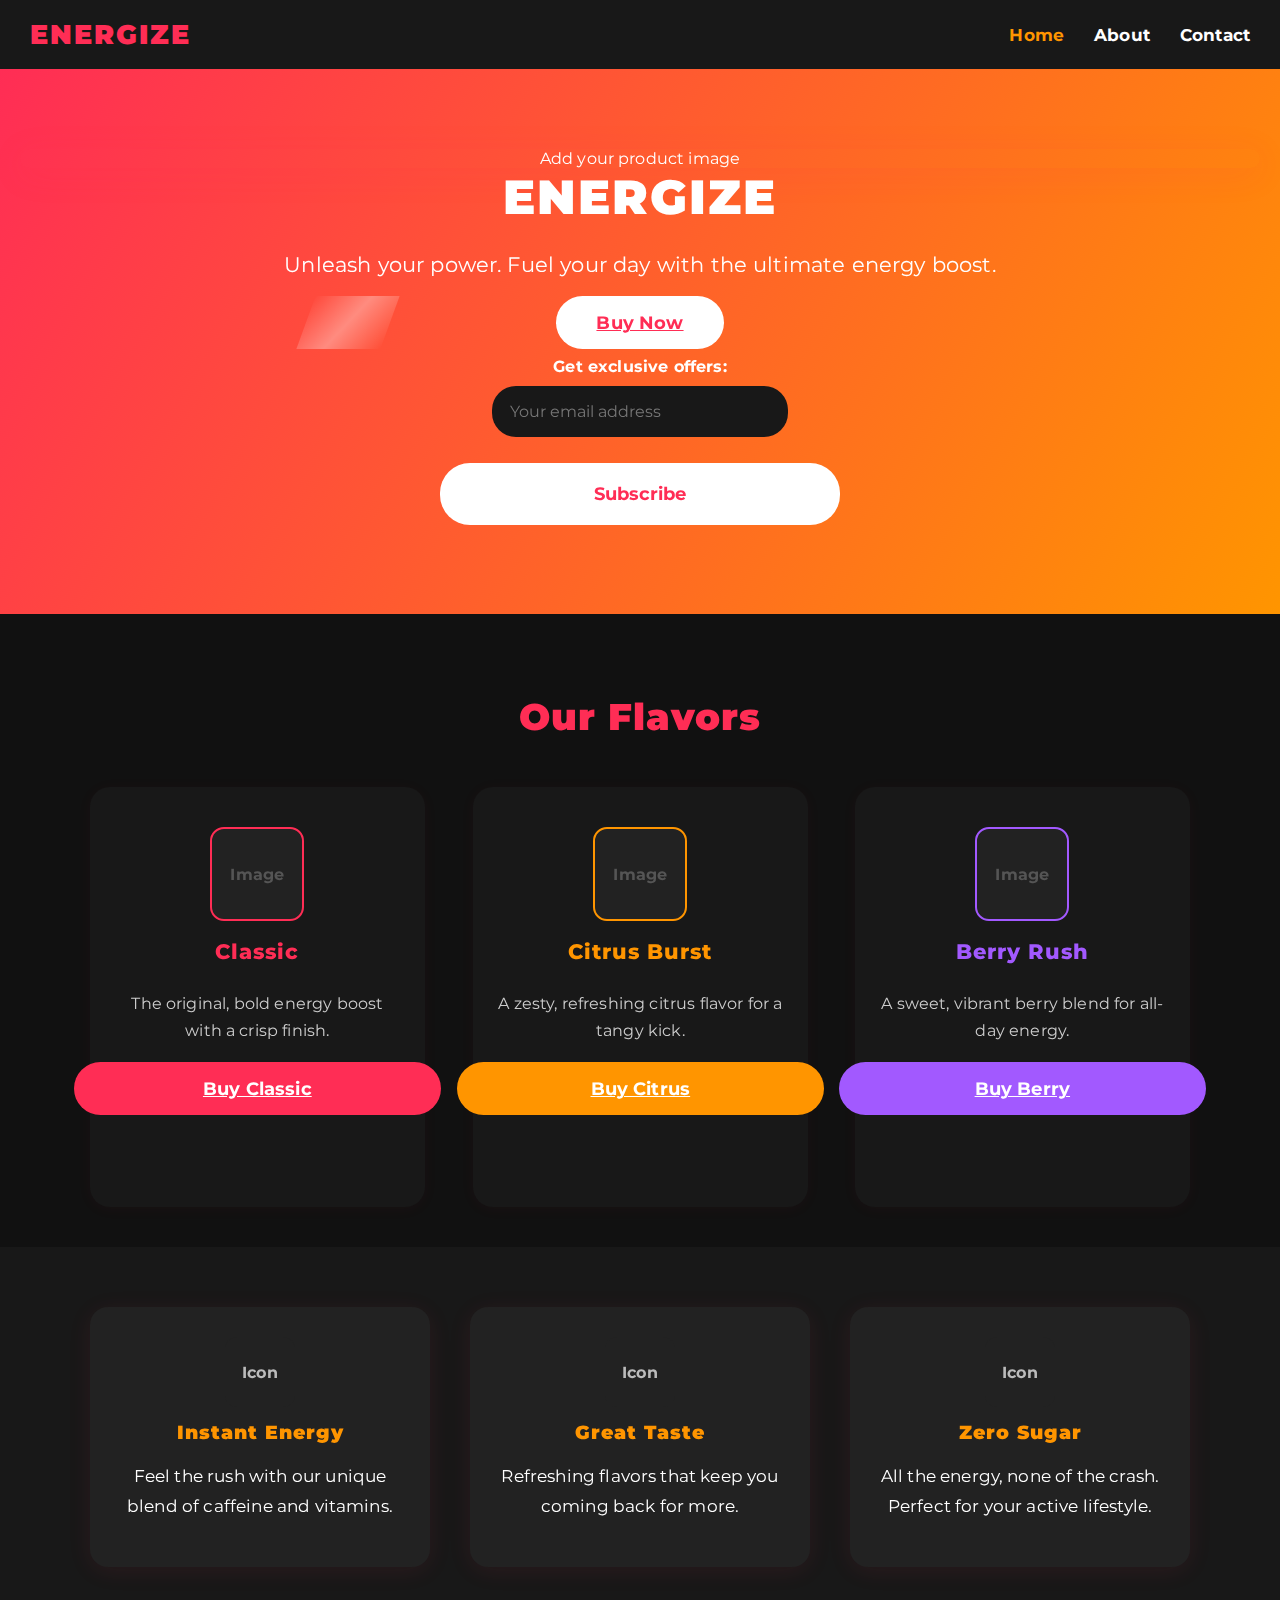
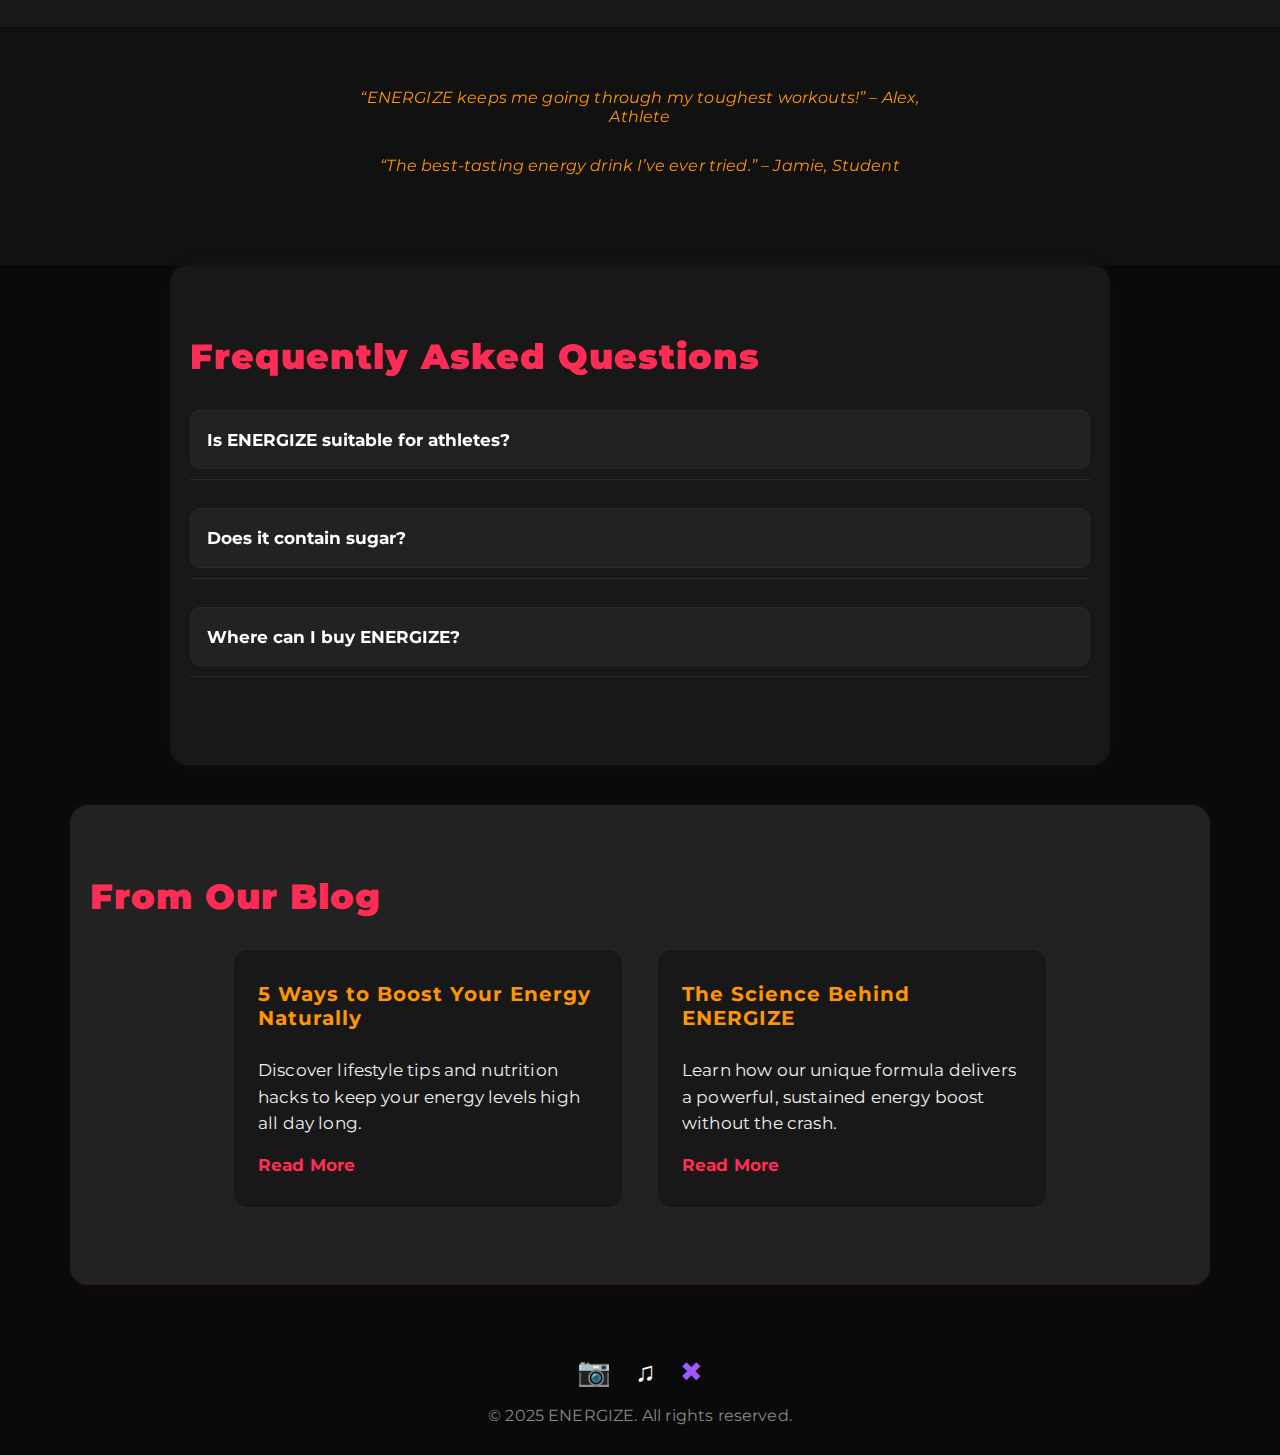
<file: website2/index.html>
<!DOCTYPE html>
<html lang="en">
  <head>
    <meta charset="UTF-8" />
    <meta name="viewport" content="width=device-width, initial-scale=1.0" />
    <title>ENERGIZE - The Ultimate Energy Drink</title>
    <meta
      name="description"
      content="ENERGIZE: zero-sugar energy drink with bold flavors. Instant energy without the crash. Shop Classic, Citrus Burst, and Berry Rush."
    />
    <meta name="theme-color" content="#ff2d55" />
    <meta property="og:title" content="ENERGIZE - The Ultimate Energy Drink" />
    <meta
      property="og:description"
      content="Zero-sugar energy drink with bold flavors. Instant energy without the crash."
    />
    <meta property="og:type" content="website" />
    <meta property="og:url" content="/index.html" />
    <meta property="og:image" content="/assets/favicon.svg" />
    <meta name="twitter:card" content="summary_large_image" />
    <link rel="canonical" href="/index.html" />
    <link rel="icon" type="image/svg+xml" href="/assets/favicon.svg" />

    <link rel="stylesheet" href="assets/style.css?v=2" />
    <link
      href="https://fonts.googleapis.com/css?family=Montserrat:400,700,900&display=swap"
      rel="stylesheet"
    />
    <style></style>
  </head>
  <body>
    <a href="#main" class="skip-link">Skip to content</a>
    <nav class="navbar fade-in" aria-label="Primary navigation">
      <a href="index.html" class="logo">ENERGIZE</a>
      <button class="nav-toggle" aria-controls="primary-menu" aria-expanded="false">Menu</button>
      <ul id="primary-menu">
        <li><a href="index.html" class="active">Home</a></li>
        <li><a href="about.html">About</a></li>
        <li><a href="contact.html">Contact</a></li>
      </ul>
    </nav>
    <main id="main">
      <section class="hero fade-in animate-on-scroll" aria-label="Main product highlight">
        <div class="hero-img">Add your product image</div>
        <h1>ENERGIZE</h1>
        <p>Unleash your power. Fuel your day with the ultimate energy boost.</p>
        <a href="#buy" class="cta-btn shimmer" aria-label="Buy Energize now">Buy Now</a>
        <form class="newsletter-signup" aria-label="Newsletter signup" id="newsletter-form">
          <label for="newsletter-email" style="color: #fff; font-weight: 700"
            >Get exclusive offers:</label
          >
          <input
            type="email"
            id="newsletter-email"
            name="newsletter-email"
            placeholder="Your email address"
            required
            aria-required="true"
            autocomplete="email"
          />
          <button type="submit" class="cta-btn btn-block">Subscribe</button>
          <div class="newsletter-status" aria-live="polite"></div>
        </form>
      </section>
      <section class="product-range fade-in animate-on-scroll" id="buy" aria-label="Product range">
        <h2>Our Flavors</h2>
        <div class="product-list">
          <div class="product-card tilt">
            <div class="image-box border-pink">Image</div>
            <h3 class="text-pink">Classic</h3>
            <p>The original, bold energy boost with a crisp finish.</p>
            <a href="#" class="cta-btn bg-pink btn-block">Buy Classic</a>
          </div>
          <div class="product-card tilt">
            <div class="image-box border-orange">Image</div>
            <h3 class="text-orange">Citrus Burst</h3>
            <p>A zesty, refreshing citrus flavor for a tangy kick.</p>
            <a href="#" class="cta-btn bg-orange btn-block">Buy Citrus</a>
          </div>
          <div class="product-card tilt">
            <div class="image-box border-purple">Image</div>
            <h3 class="text-purple">Berry Rush</h3>
            <p>A sweet, vibrant berry blend for all-day energy.</p>
            <a href="#" class="cta-btn bg-purple btn-block">Buy Berry</a>
          </div>
        </div>
      </section>
      <section class="features fade-in animate-on-scroll">
        <div class="feature">
          <div>Icon</div>
          <h3>Instant Energy</h3>
          <p>Feel the rush with our unique blend of caffeine and vitamins.</p>
        </div>
        <div class="feature">
          <div>Icon</div>
          <h3>Great Taste</h3>
          <p>Refreshing flavors that keep you coming back for more.</p>
        </div>
        <div class="feature">
          <div>Icon</div>
          <h3>Zero Sugar</h3>
          <p>All the energy, none of the crash. Perfect for your active lifestyle.</p>
        </div>
      </section>
      <section class="testimonials fade-in animate-on-scroll">
        <div class="testimonial">
          “ENERGIZE keeps me going through my toughest workouts!” – Alex, Athlete
        </div>
        <div class="testimonial">
          “The best-tasting energy drink I’ve ever tried.” – Jamie, Student
        </div>
      </section>
      <section class="faq fade-in animate-on-scroll">
        <h2>Frequently Asked Questions</h2>
        <div class="faq-item">
          <button class="faq-question" aria-expanded="false">
            Is ENERGIZE suitable for athletes?
          </button>
          <div class="faq-answer">
            <p>
              Absolutely! ENERGIZE is formulated for high performance and is a favorite among
              athletes and fitness enthusiasts.
            </p>
          </div>
        </div>
        <div class="faq-item">
          <button class="faq-question" aria-expanded="false">Does it contain sugar?</button>
          <div class="faq-answer">
            <p>
              No, ENERGIZE is completely sugar-free and uses natural sweeteners for a clean boost.
            </p>
          </div>
        </div>
        <div class="faq-item">
          <button class="faq-question" aria-expanded="false">Where can I buy ENERGIZE?</button>
          <div class="faq-answer">
            <p>
              You can purchase ENERGIZE online or at select retailers. Click the 'Buy Now' button
              above to order directly.
            </p>
          </div>
        </div>
      </section>
      <section class="blog fade-in">
        <h2>From Our Blog</h2>
        <div class="blog-list">
          <article class="blog-post">
            <h3>5 Ways to Boost Your Energy Naturally</h3>
            <p>
              Discover lifestyle tips and nutrition hacks to keep your energy levels high all day
              long.
            </p>
            <a href="#" class="blog-link">Read More</a>
          </article>
          <article class="blog-post">
            <h3>The Science Behind ENERGIZE</h3>
            <p>
              Learn how our unique formula delivers a powerful, sustained energy boost without the
              crash.
            </p>
            <a href="#" class="blog-link">Read More</a>
          </article>
        </div>
      </section>
    </main>
    <footer class="fade-in" role="contentinfo">
      <div class="footer-social">
        <a href="https://instagram.com" aria-label="Instagram"
          ><span aria-hidden="true">&#x1F4F7;</span></a
        >
        <a href="https://tiktok.com" aria-label="TikTok"
          ><span aria-hidden="true">&#x266B;</span></a
        >
        <a href="https://x.com" aria-label="X (Twitter)"
          ><span aria-hidden="true">&#x2716;</span></a
        >
      </div>
      &copy; 2025 ENERGIZE. All rights reserved.
    </footer>
    <div id="progress" aria-hidden="true"></div>
    <button class="back-to-top" aria-label="Back to top" title="Back to top">↑</button>
    <script src="assets/main.js?v=2"></script>
  </body>
</html>
</file>
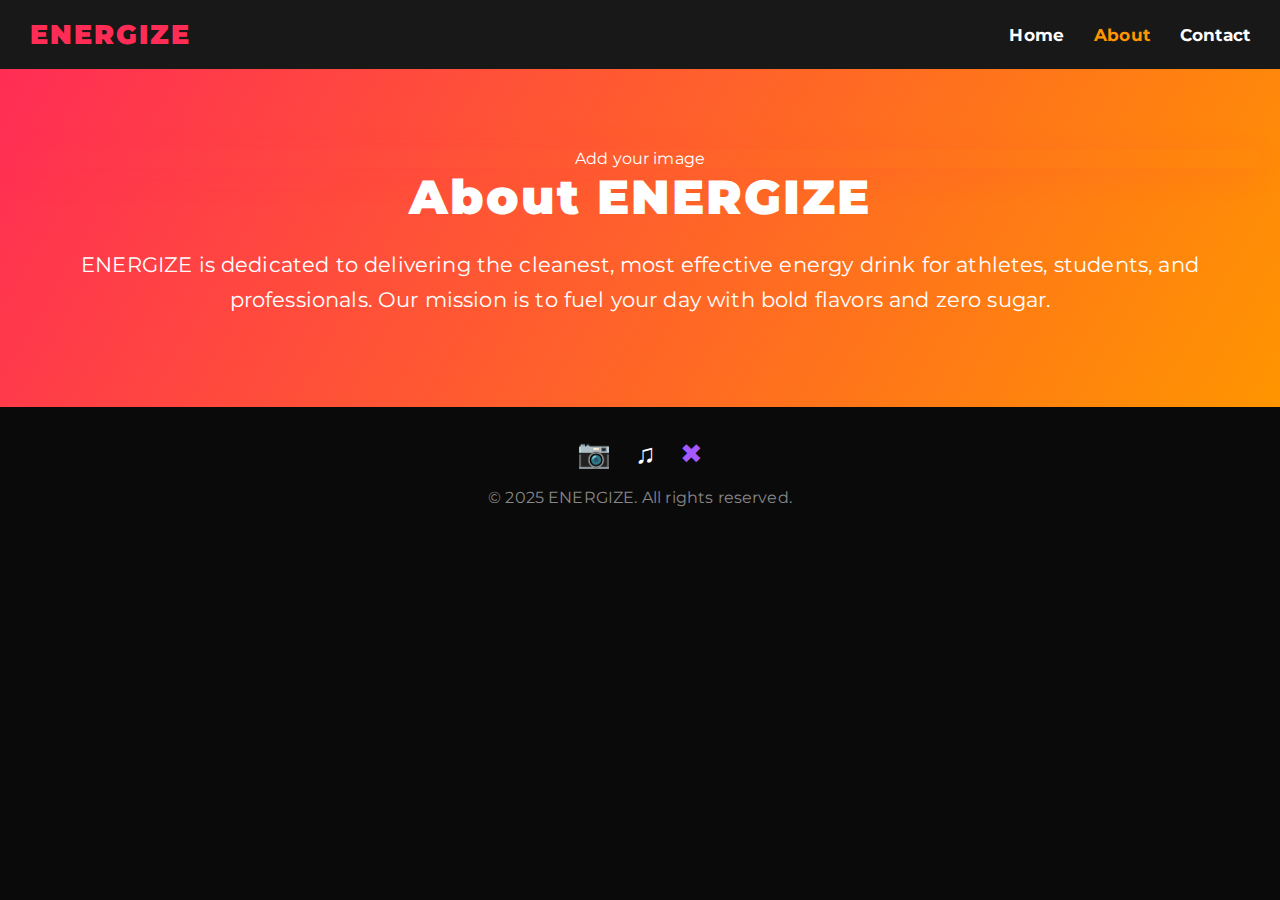
<file: website2/about.html>
<!DOCTYPE html>
<html lang="en">
  <head>
    <meta charset="UTF-8" />
    <meta name="viewport" content="width=device-width, initial-scale=1.0" />
    <title>About | ENERGIZE</title>
    <meta
      name="description"
      content="Learn about ENERGIZE: our mission to deliver bold, zero-sugar energy with clean ingredients for athletes, students, and professionals."
    />
    <meta name="theme-color" content="#ff2d55" />
    <meta property="og:title" content="About ENERGIZE" />
    <meta
      property="og:description"
      content="Our mission to deliver bold, zero-sugar energy with clean ingredients."
    />
    <meta property="og:type" content="website" />
    <meta property="og:url" content="/about.html" />
    <meta property="og:image" content="/assets/favicon.svg" />
    <meta name="twitter:card" content="summary_large_image" />
    <link rel="canonical" href="/about.html" />
    <link rel="icon" type="image/svg+xml" href="/assets/favicon.svg" />
    <link rel="stylesheet" href="assets/style.css?v=2" />
    <link
      href="https://fonts.googleapis.com/css?family=Montserrat:400,700,900&display=swap"
      rel="stylesheet"
    />
  </head>
  <body>
    <a href="#main" class="skip-link">Skip to content</a>
    <nav class="navbar" aria-label="Primary navigation">
      <a href="index.html" class="logo">ENERGIZE</a>
      <button class="nav-toggle" aria-controls="primary-menu" aria-expanded="false">Menu</button>
      <ul id="primary-menu">
        <li><a href="index.html">Home</a></li>
        <li><a href="about.html" class="active">About</a></li>
        <li><a href="contact.html">Contact</a></li>
      </ul>
    </nav>
    <main id="main">
      <section class="hero fade-in" aria-label="About ENERGIZE">
        <div class="hero-img">Add your image</div>
        <h1>About ENERGIZE</h1>
        <p>
          ENERGIZE is dedicated to delivering the cleanest, most effective energy drink for
          athletes, students, and professionals. Our mission is to fuel your day with bold flavors
          and zero sugar.
        </p>
      </section>
    </main>
    <footer role="contentinfo">
      <div class="footer-social">
        <a href="https://instagram.com" aria-label="Instagram"
          ><span aria-hidden="true">&#x1F4F7;</span></a
        >
        <a href="https://tiktok.com" aria-label="TikTok"
          ><span aria-hidden="true">&#x266B;</span></a
        >
        <a href="https://x.com" aria-label="X (Twitter)"
          ><span aria-hidden="true">&#x2716;</span></a
        >
      </div>
      &copy; 2025 ENERGIZE. All rights reserved.
    </footer>
    <script src="assets/main.js?v=2"></script>
  </body>
</html>
</file>
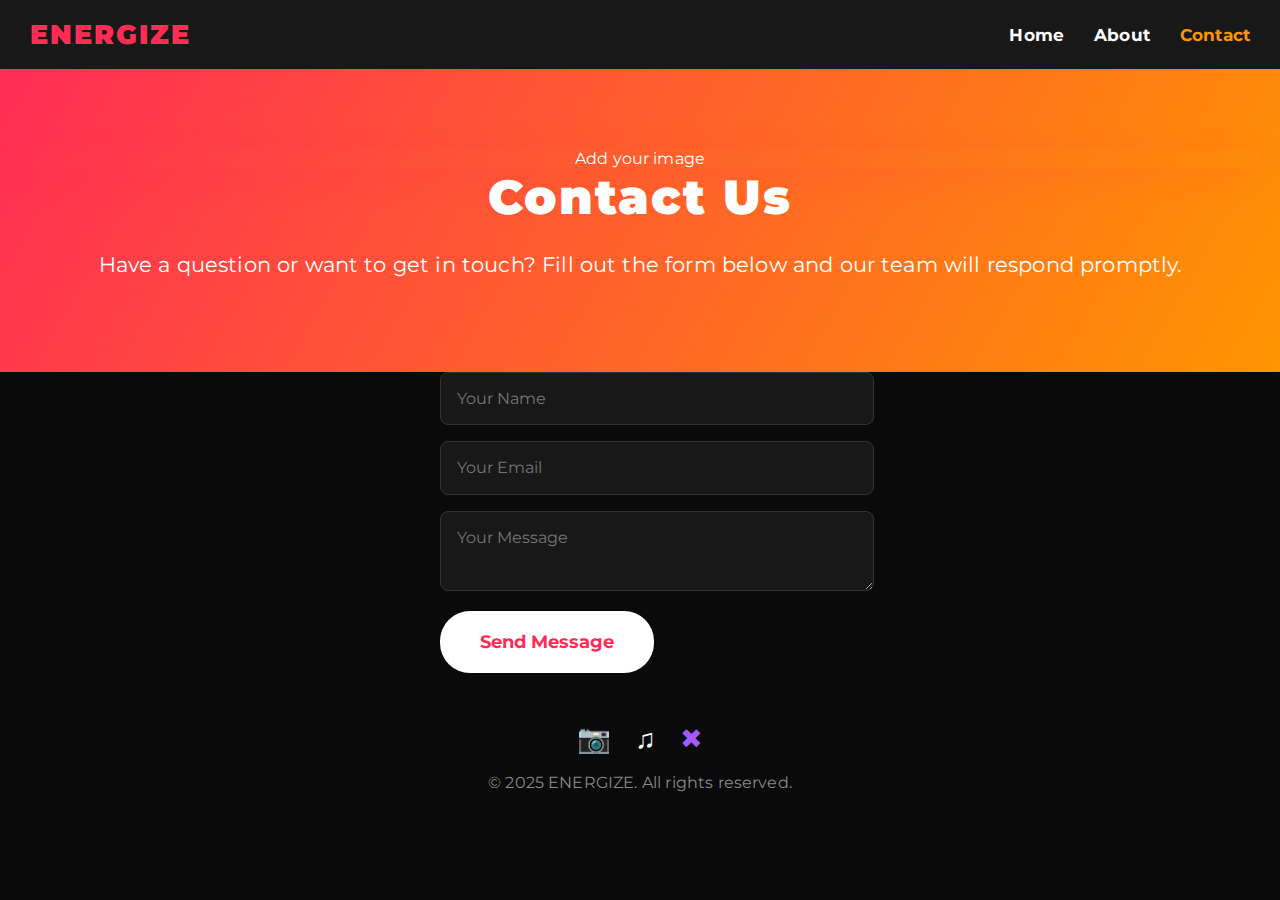
<file: website2/contact.html>
<!DOCTYPE html>
<html lang="en">
  <head>
    <meta charset="UTF-8" />
    <meta name="viewport" content="width=device-width, initial-scale=1.0" />
    <title>Contact | ENERGIZE</title>
    <meta
      name="description"
      content="Contact ENERGIZE. Questions, feedback, or partnership inquiries? Send us a message and we’ll get back to you promptly."
    />
    <meta name="theme-color" content="#ff2d55" />
    <meta property="og:title" content="Contact ENERGIZE" />
    <meta
      property="og:description"
      content="Questions, feedback, or partnership inquiries? Send us a message."
    />
    <meta property="og:type" content="website" />
    <meta property="og:url" content="/contact.html" />
    <meta property="og:image" content="/assets/favicon.svg" />
    <meta name="twitter:card" content="summary_large_image" />
    <link rel="canonical" href="/contact.html" />
    <link rel="icon" type="image/svg+xml" href="/assets/favicon.svg" />
    <link rel="stylesheet" href="assets/style.css?v=2" />
    <link
      href="https://fonts.googleapis.com/css?family=Montserrat:400,700,900&display=swap"
      rel="stylesheet"
    />
  </head>
  <body>
    <a href="#main" class="skip-link">Skip to content</a>
    <nav class="navbar" aria-label="Primary navigation">
      <a href="index.html" class="logo">ENERGIZE</a>
      <button class="nav-toggle" aria-controls="primary-menu" aria-expanded="false">Menu</button>
      <ul id="primary-menu">
        <li><a href="index.html">Home</a></li>
        <li><a href="about.html">About</a></li>
        <li><a href="contact.html" class="active">Contact</a></li>
      </ul>
    </nav>
    <main id="main">
      <section class="hero fade-in" aria-label="Contact ENERGIZE">
        <div class="hero-img">Add your image</div>
        <h1>Contact Us</h1>
        <p>
          Have a question or want to get in touch? Fill out the form below and our team will respond
          promptly.
        </p>
      </section>
      <form class="contact-form fade-in" aria-label="Contact form" id="contact-form">
        <label for="name" class="sr-only">Your Name</label>
        <input
          id="name"
          name="name"
          type="text"
          placeholder="Your Name"
          required
          aria-required="true"
          autocomplete="name"
        />
        <label for="email" class="sr-only">Your Email</label>
        <input
          id="email"
          name="email"
          type="email"
          placeholder="Your Email"
          required
          aria-required="true"
          autocomplete="email"
        />
        <label for="message" class="sr-only">Your Message</label>
        <textarea
          id="message"
          name="message"
          placeholder="Your Message"
          required
          aria-required="true"
        ></textarea>
        <button type="submit" class="cta-btn">Send Message</button>
        <div class="newsletter-status" aria-live="polite"></div>
      </form>
    </main>
    <footer role="contentinfo">
      <div class="footer-social">
        <a href="https://instagram.com" aria-label="Instagram"
          ><span aria-hidden="true">&#x1F4F7;</span></a
        >
        <a href="https://tiktok.com" aria-label="TikTok"
          ><span aria-hidden="true">&#x266B;</span></a
        >
        <a href="https://x.com" aria-label="X (Twitter)"
          ><span aria-hidden="true">&#x2716;</span></a
        >
      </div>
      &copy; 2025 ENERGIZE. All rights reserved.
    </footer>
    <script src="assets/main.js?v=2"></script>
  </body>
</html>
</file>
<file: website2/assets/style.css>
/* Energy Drink Website - Main Stylesheet */
body {
  margin: 0;
  font-family: 'Montserrat', Arial, sans-serif;
  background: #0a0a0a;
  color: #fff;
}

/* Scroll progress bar */
#progress {
  position: fixed;
  top: 0;
  left: 0;
  height: 3px;
  width: var(--progress, 0%);
  background: linear-gradient(90deg, #ff2d55, #ff9500);
  z-index: 1000;
  transition: width 0.1s linear;
}

.navbar {
  display: flex;
  justify-content: space-between;
  align-items: center;
  background: #181818;
  padding: 18px 30px;
  position: sticky;
  top: 0;
  z-index: 10;
}
.navbar .logo {
  font-size: 1.7rem;
  font-weight: 900;
  color: #ff2d55;
  text-decoration: none;
  letter-spacing: 2px;
}
.navbar ul {
  list-style: none;
  display: flex;
  gap: 30px;
  margin: 0;
  padding: 0;
}
.navbar ul li a {
  color: #fff;
  text-decoration: none;
  font-weight: 700;
  transition: color 0.2s;
}
.navbar ul li a:hover {
  color: #ff9500;
}

/* Active nav link */
.navbar ul li a.active {
  color: #ff9500;
}

/* Mobile nav toggle */
.nav-toggle {
  display: none;
  background: transparent;
  border: 1px solid #333;
  color: #fff;
  padding: 8px 10px;
  border-radius: 8px;
}
.nav-toggle:focus {
  outline: 2px solid #ff2d55;
}
.hero {
  background: linear-gradient(120deg, #ff2d55 0%, #ff9500 100%);
  padding: 80px 20px 60px 20px;
  text-align: center;
  position: relative;
  opacity: 1;
  transform: translateY(0);
}
.hero-img {
  animation: pop-in 1s cubic-bezier(0.77, 0, 0.18, 1);
  border-radius: 18px;
  box-shadow: 0 6px 32px rgba(255, 45, 85, 0.13);
}
.hero h1 {
  font-size: 3rem;
  margin-bottom: 20px;
  letter-spacing: 2px;
  font-weight: 900;
}
.hero p {
  font-size: 1.3rem;
  margin-bottom: 30px;
}
.cta-btn {
  background: #fff;
  color: #ff2d55;
  border: none;
  padding: 16px 40px;
  font-size: 1.1rem;
  border-radius: 30px;
  font-weight: bold;
  cursor: pointer;
  transition: background 0.2s, color 0.2s, transform 0.1s;
}
.cta-btn:active,
.cta-btn.pressed {
  transform: scale(0.96);
}
.cta-btn:hover {
  background: #ff2d55;
  color: #fff;
}

/* CTA shimmer */
.shimmer {
  position: relative;
  overflow: hidden;
}
.shimmer::after {
  content: '';
  position: absolute;
  top: 0;
  left: -150%;
  width: 50%;
  height: 100%;
  background: linear-gradient(120deg, transparent, rgba(255, 255, 255, 0.35), transparent);
  transform: skewX(-20deg);
  animation: shimmer 2.2s infinite;
}
@keyframes shimmer {
  0% {
    left: -150%;
  }
  100% {
    left: 150%;
  }
}

/* Utility: block-width buttons */
.btn-block {
  display: inline-block;
  width: 100%;
  text-align: center;
}

@keyframes pop-in {
  0% {
    opacity: 0;
    transform: scale(0.7);
  }
  100% {
    opacity: 1;
    transform: scale(1);
  }
}

/* Fade-in: default visible; only hidden when JS enhances */
.fade-in {
  opacity: 1;
  transform: none;
}
.js .fade-in {
  /* disabled gating to ensure visible in dev */
}
.js .fade-in.animated {
  /* keep no-op for safety */
}
@keyframes fadeInUp {
  to {
    opacity: 1;
    transform: none;
  }
}
.features {
  display: flex;
  flex-wrap: wrap;
  justify-content: center;
  gap: 40px;
  padding: 60px 20px;
  background: #181818;
}
.feature {
  max-width: 300px;
  background: #222;
  border-radius: 18px;
  padding: 30px 20px;
  text-align: center;
  box-shadow: 0 4px 24px rgba(255, 45, 85, 0.08);
  opacity: 1;
  transform: none;
}
.feature.visible {
}
.feature h3 {
  color: #ff9500;
  margin-bottom: 12px;
}
/* Feature icon placeholder */
.feature > div {
  width: 70px;
  height: 70px;
  margin: 0 auto 14px auto;
  background: #222;
  border-radius: 12px;
  display: flex;
  align-items: center;
  justify-content: center;
  color: #bbb;
  font-weight: 700;
}
.testimonials {
  background: #111;
  padding: 60px 20px;
  text-align: center;
}
.testimonial {
  max-width: 600px;
  margin: 0 auto 30px auto;
  font-style: italic;
  color: #ff9500;
}
/* FAQ Section */
.faq {
  background: #181818;
  padding: 70px 20px 60px 20px;
  max-width: 900px;
  margin: 0 auto 40px auto;
  border-radius: 18px;
  box-shadow: 0 2px 18px rgba(255, 45, 85, 0.06);
}
.faq h2 {
  font-size: 2.2rem;
  color: #ff2d55;
  margin-bottom: 32px;
  letter-spacing: 1px;
  font-weight: 900;
}
.faq-item {
  margin-bottom: 28px;
}
.faq-item h4 {
  font-size: 1.2rem;
  color: #ff9500;
  margin-bottom: 8px;
  font-weight: 700;
}
.faq-item p {
  color: #eee;
  font-size: 1.05rem;
  line-height: 1.6;
}

/* Blog Section */
.blog {
  background: #222;
  padding: 70px 20px 60px 20px;
  max-width: 1100px;
  margin: 0 auto 40px auto;
  border-radius: 18px;
  box-shadow: 0 2px 18px rgba(255, 45, 85, 0.06);
}
.blog h2 {
  font-size: 2.2rem;
  color: #ff2d55;
  margin-bottom: 32px;
  letter-spacing: 1px;
  font-weight: 900;
}
.blog-list {
  display: flex;
  flex-wrap: wrap;
  gap: 36px;
  justify-content: center;
}
.blog-post {
  background: #181818;
  border-radius: 14px;
  padding: 32px 24px;
  max-width: 340px;
  min-width: 260px;
  box-shadow: 0 2px 12px rgba(255, 45, 85, 0.04);
  margin-bottom: 18px;
  display: flex;
  flex-direction: column;
  align-items: flex-start;
}
.blog-post h3 {
  color: #ff9500;
  font-size: 1.25rem;
  margin-bottom: 10px;
  font-weight: 700;
}
.blog-post p {
  color: #eee;
  font-size: 1.05rem;
  margin-bottom: 18px;
  line-height: 1.6;
}
.blog-link {
  color: #ff2d55;
  text-decoration: none;
  font-weight: 700;
  font-size: 1.05rem;
  transition: color 0.2s;
}
.blog-link:hover {
  color: #ff9500;
}

/* Pro Spacing & Typography Improvements */
section,
.navbar,
footer {
  letter-spacing: 0.01em;
}
h1,
h2,
h3,
h4 {
  font-family: 'Montserrat', Arial, sans-serif;
  font-weight: 900;
  letter-spacing: 1px;
  margin-top: 0;
}
p,
li,
input,
textarea,
button {
  font-family: 'Montserrat', Arial, sans-serif;
  font-size: 1.08rem;
  line-height: 1.7;
}
input,
textarea {
  padding: 12px 16px;
  border-radius: 8px;
  border: 1px solid #333;
  background: #181818;
  color: #fff;
  margin-bottom: 16px;
  width: 100%;
  font-size: 1rem;
}
input:focus,
textarea:focus {
  outline: 2px solid #ff2d55;
}
form {
  max-width: 400px;
  margin: 0 auto;
}
footer {
  background: #0a0a0a;
  color: #888;
  text-align: center;
  padding: 30px 10px;
  font-size: 1rem;
}

/* Screen-reader only text */
.sr-only {
  position: absolute !important;
  width: 1px !important;
  height: 1px !important;
  padding: 0 !important;
  margin: -1px !important;
  overflow: hidden !important;
  clip: rect(0, 0, 0, 0) !important;
  white-space: nowrap !important;
  border: 0 !important;
}

/* Footer social */
.footer-social {
  margin-bottom: 18px;
}
.footer-social a {
  margin: 0 10px;
  color: #ff2d55;
  font-size: 1.7rem;
  text-decoration: none;
  transition: color 0.2s;
}
.footer-social a[aria-label='TikTok'] {
  color: #fff;
}
.footer-social a[aria-label='X (Twitter)'] {
  color: #a259ff;
}
.footer-social a:hover {
  color: #fff;
}

/* Skip link for accessibility */
.skip-link {
  position: absolute;
  left: -999px;
  top: auto;
  width: 1px;
  height: 1px;
  overflow: hidden;
}
.skip-link:focus {
  left: 10px;
  top: 10px;
  width: auto;
  height: auto;
  padding: 10px 14px;
  background: #ff2d55;
  color: #fff;
  border-radius: 8px;
  z-index: 1000;
}

/* Newsletter */
.newsletter-signup {
  margin-top: 24px;
  display: flex;
  flex-direction: column;
  align-items: center;
  gap: 10px;
}
.newsletter-signup input[type='email'] {
  padding: 12px 18px;
  border-radius: 24px;
  border: none;
  font-size: 1rem;
  width: 260px;
}
.newsletter-status {
  min-height: 1.2rem;
  font-size: 0.95rem;
  color: #ccc;
}

/* Product range */
.product-range {
  padding: 80px 0 40px 0;
  background: #111;
}
.product-range h2 {
  text-align: center;
  color: #ff2d55;
  font-size: 2.3rem;
  font-weight: 900;
  margin-bottom: 48px;
  letter-spacing: 1px;
}
.product-list {
  display: grid;
  grid-template-columns: repeat(auto-fit, minmax(240px, 1fr));
  gap: 48px;
  max-width: 1100px;
  margin: 0 auto;
}
.product-card {
  background: #181818;
  border-radius: 20px;
  padding: 40px 24px;
  display: flex;
  flex-direction: column;
  align-items: center;
  box-shadow: 0 2px 16px rgba(255, 45, 85, 0.04);
  min-height: 340px;
  transition: transform 0.2s, box-shadow 0.2s;
}
.product-card:hover {
  transform: translateY(-6px) scale(1.02);
  box-shadow: 0 8px 32px rgba(255, 45, 85, 0.12);
}
.product-card .image-box {
  width: 90px;
  height: 90px;
  margin-bottom: 18px;
  background: #222;
  border-radius: 14px;
  display: flex;
  align-items: center;
  justify-content: center;
  color: #555;
  font-size: 1rem;
  font-weight: 700;
  border: 2px solid transparent;
}
.product-card h3 {
  font-size: 1.3rem;
  font-weight: 800;
  margin: 0 0 10px 0;
}
.product-card p {
  color: #ccc;
  font-size: 1rem;
  margin-bottom: 18px;
  text-align: center;
}

/* Theming helpers */
.text-pink {
  color: #ff2d55;
}
.text-orange {
  color: #ff9500;
}
.text-purple {
  color: #a259ff;
}
.border-pink {
  border-color: #ff2d55 !important;
}
.border-orange {
  border-color: #ff9500 !important;
}
.border-purple {
  border-color: #a259ff !important;
}
.bg-pink {
  background: #ff2d55;
  color: #fff;
}
.bg-orange {
  background: #ff9500;
  color: #fff;
}
.bg-purple {
  background: #a259ff;
  color: #fff;
}
.cta-btn.bg-pink:hover {
  background: #fff;
  color: #ff2d55;
}
.cta-btn.bg-orange:hover {
  background: #fff;
  color: #ff9500;
}
.cta-btn.bg-purple:hover {
  background: #fff;
  color: #a259ff;
}

/* Hover tilt (subtle 3D) */
.tilt {
  transform-style: preserve-3d;
  will-change: transform;
  transition: transform 200ms ease, box-shadow 200ms ease;
}
.tilt:hover {
  box-shadow: 0 12px 40px rgba(255, 45, 85, 0.12);
}

/* Animate-on-scroll utility class (no hiding by default) */
.animate-on-scroll {
  will-change: transform, opacity;
}
@media (max-width: 800px) {
  .features {
    flex-direction: column;
    gap: 20px;
  }
  .hero h1 {
    font-size: 2.1rem;
  }
  .navbar {
    flex-direction: column;
    gap: 10px;
    padding: 14px 10px;
  }
  .nav-toggle {
    display: inline-block;
  }
  .navbar ul {
    width: 100%;
    flex-direction: column;
    gap: 12px;
    padding-top: 10px;
    display: none;
  }
  .navbar ul.open {
    display: flex;
  }
}

/* Back to top button */
.back-to-top {
  position: fixed;
  right: 16px;
  bottom: 16px;
  background: #ff2d55;
  color: #fff;
  border: none;
  border-radius: 999px;
  width: 48px;
  height: 48px;
  display: grid;
  place-items: center;
  cursor: pointer;
  box-shadow: 0 6px 20px rgba(255, 45, 85, 0.25);
  opacity: 0;
  transform: translateY(20px);
  transition: opacity 0.2s, transform 0.2s;
}
.back-to-top.visible {
  opacity: 1;
  transform: translateY(0);
}

/* FAQ accordion */
.faq-item {
  border-bottom: 1px solid #2a2a2a;
  padding-bottom: 10px;
}
.faq-question {
  width: 100%;
  text-align: left;
  background: #222;
  color: #fff;
  border: 1px solid #2a2a2a;
  border-radius: 10px;
  padding: 14px 16px;
  font-weight: 700;
  cursor: pointer;
}
.faq-answer {
  display: none;
  padding: 10px 2px 0 2px;
}
.faq-item.open .faq-answer {
  display: block;
}

/* Reduced motion preference */
@media (prefers-reduced-motion: reduce) {
  * {
    animation: none !important;
    transition: none !important;
  }
}
</file>
